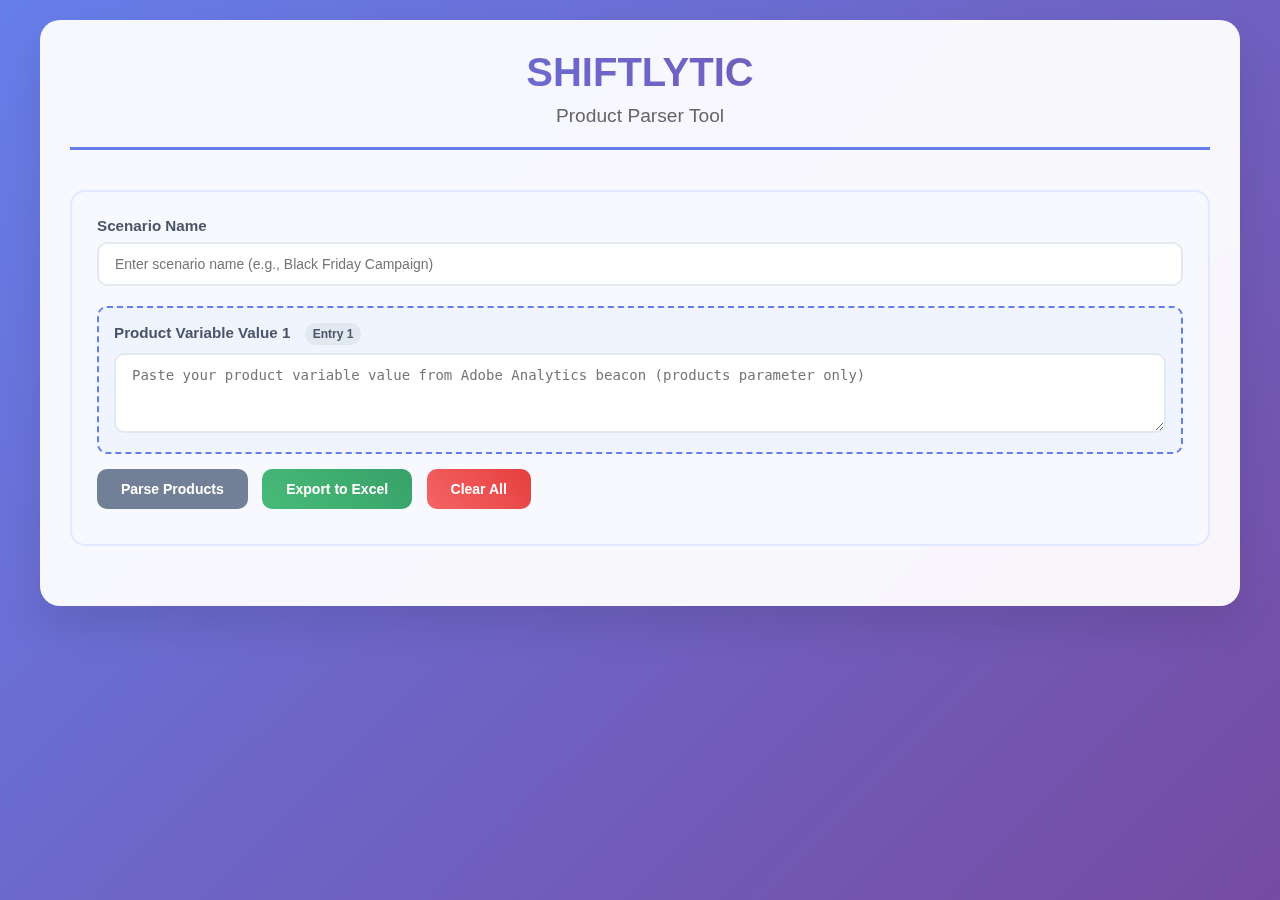
<file: index.html>
<!DOCTYPE html>
<html lang="en">
<head>
    <meta charset="UTF-8">
    <meta name="viewport" content="width=device-width, initial-scale=1.0">
    <title>Product Parser - Shiftlytic</title>
    <link rel="stylesheet" href="style.css">
</head>
<body>
    <div class="container">
        <div class="header">
            <div class="logo">SHIFTLYTIC</div>
            <div class="subtitle">Product Parser Tool</div>
        </div>

        <div class="input-section">
            <div class="form-group">
                <label for="scenarioName">Scenario Name</label>
                <input type="text" id="scenarioName" placeholder="Enter scenario name (e.g., Black Friday Campaign)">
            </div>

            <div id="productInputs">
                <div class="product-entry">
                    <label>Product Variable Value 1 <span class="input-counter">Entry 1</span></label>
                    <textarea class="product-input" placeholder="Paste your product variable value from Adobe Analytics beacon (products parameter only)"></textarea>
                </div>
            </div>

            <button class="btn btn-secondary" onclick="parseProducts()">Parse Products</button>
            <button class="btn btn-export" onclick="exportToExcel()">Export to Excel</button>
            <button class="btn btn-clear" onclick="clearAll()">Clear All</button>
        </div>

        <div id="results"></div>
    </div>

    <script src="script.js"></script>
</body>
</html>
</file>
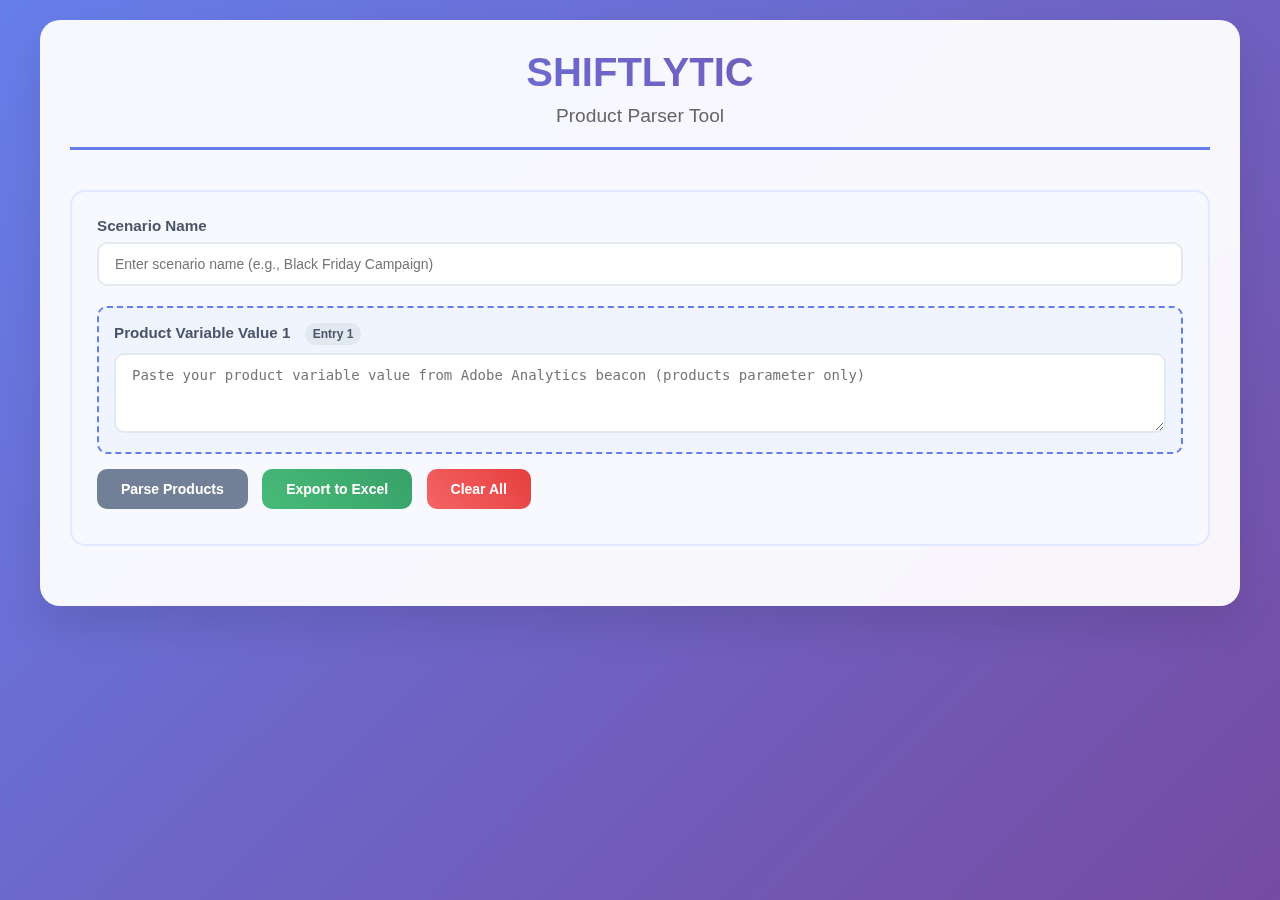
<file: index (3).html>
<!DOCTYPE html>
<html lang="en">
<head>
    <meta charset="UTF-8">
    <meta name="viewport" content="width=device-width, initial-scale=1.0">
    <title>Product Parser - Shiftlytic</title>
    <link rel="stylesheet" href="styles.css">
</head>
<body>
    <div class="container">
        <div class="header">
            <div class="logo">SHIFTLYTIC</div>
            <div class="subtitle">Product Parser Tool</div>
        </div>

        <div class="input-section">
            <div class="form-group">
                <label for="scenarioName">Scenario Name</label>
                <input type="text" id="scenarioName" placeholder="Enter scenario name (e.g., Black Friday Campaign)">
            </div>

            <div id="productInputs">
                <div class="product-entry">
                    <label>Product Variable Value 1 <span class="input-counter">Entry 1</span></label>
                    <textarea class="product-input" placeholder="Paste your product variable value from Adobe Analytics beacon (products parameter only)"></textarea>
                </div>
            </div>

            <button class="btn btn-secondary" onclick="parseProducts()">Parse Products</button>
            <button class="btn btn-export" onclick="exportToExcel()">Export to Excel</button>
            <button class="btn btn-clear" onclick="clearAll()">Clear All</button>
        </div>

        <div id="results"></div>
    </div>

    <script src="script.js"></script>
</body>
</html>
</file>
<file: style.css>
* {
    margin: 0;
    padding: 0;
    box-sizing: border-box;
}

body {
    font-family: 'Segoe UI', Tahoma, Geneva, Verdana, sans-serif;
    background: linear-gradient(135deg, #667eea 0%, #764ba2 100%);
    min-height: 100vh;
    padding: 20px;
    color: #333;
}

.container {
    max-width: 1200px;
    margin: 0 auto;
    background: rgba(255, 255, 255, 0.95);
    border-radius: 20px;
    padding: 30px;
    box-shadow: 0 20px 40px rgba(0, 0, 0, 0.1);
    backdrop-filter: blur(10px);
}

.header {
    text-align: center;
    margin-bottom: 40px;
    padding-bottom: 20px;
    border-bottom: 3px solid #667eea;
}

.logo {
    font-size: 2.5rem;
    font-weight: 700;
    background: linear-gradient(45deg, #667eea, #764ba2);
    -webkit-background-clip: text;
    -webkit-text-fill-color: transparent;
    background-clip: text;
    margin-bottom: 10px;
}

.subtitle {
    font-size: 1.2rem;
    color: #666;
    font-weight: 300;
}

.input-section {
    background: #f8f9ff;
    border-radius: 15px;
    padding: 25px;
    margin-bottom: 30px;
    border: 2px solid #e1e8ff;
}

.form-group {
    margin-bottom: 20px;
}

label {
    display: block;
    margin-bottom: 8px;
    font-weight: 600;
    color: #4a5568;
    font-size: 0.95rem;
}

input[type="text"], textarea {
    width: 100%;
    padding: 12px 16px;
    border: 2px solid #e2e8f0;
    border-radius: 10px;
    font-size: 14px;
    transition: all 0.3s ease;
    background: white;
}

input[type="text"]:focus, textarea:focus {
    outline: none;
    border-color: #667eea;
    box-shadow: 0 0 0 3px rgba(102, 126, 234, 0.1);
}

textarea {
    resize: vertical;
    min-height: 80px;
}

.btn {
    background: linear-gradient(45deg, #667eea, #764ba2);
    color: white;
    border: none;
    padding: 12px 24px;
    border-radius: 10px;
    font-size: 14px;
    font-weight: 600;
    cursor: pointer;
    transition: all 0.3s ease;
    margin-right: 10px;
    margin-bottom: 10px;
}

.btn:hover {
    transform: translateY(-2px);
    box-shadow: 0 5px 15px rgba(102, 126, 234, 0.4);
}

.btn-secondary {
    background: #718096;
}

.btn-export {
    background: linear-gradient(45deg, #48bb78, #38a169);
}

.btn-clear {
    background: linear-gradient(45deg, #f56565, #e53e3e);
}

.table-container {
    background: white;
    border-radius: 15px;
    padding: 20px;
    margin-top: 30px;
    overflow-x: auto;
    box-shadow: 0 4px 20px rgba(0, 0, 0, 0.08);
}

.scenario-title {
    font-size: 1.3rem;
    font-weight: 700;
    color: #667eea;
    margin-bottom: 15px;
    padding-bottom: 10px;
    border-bottom: 2px solid #e1e8ff;
}

table {
    width: 100%;
    border-collapse: collapse;
    margin-top: 10px;
}

th, td {
    padding: 12px 8px;
    text-align: left;
    border: 1px solid #e2e8f0;
    font-size: 13px;
}

th {
    background: linear-gradient(45deg, #667eea, #764ba2);
    color: white;
    font-weight: 600;
    text-transform: uppercase;
    font-size: 11px;
    letter-spacing: 0.5px;
}

td {
    background: white;
    transition: background-color 0.3s ease;
}

.error-cell {
    background-color: #fed7d7 !important;
    color: #c53030;
    font-weight: 600;
}

.product-item {
    margin-bottom: 3px;
    padding: 2px 0;
}

.no-data {
    text-align: center;
    color: #718096;
    font-style: italic;
    padding: 40px;
    background: #f7fafc;
    border-radius: 10px;
    margin: 20px 0;
}

.input-counter {
    background: #e2e8f0;
    color: #4a5568;
    padding: 4px 8px;
    border-radius: 15px;
    font-size: 12px;
    font-weight: 600;
    display: inline-block;
    margin-left: 10px;
}

.product-entry {
    background: #f0f4ff;
    border: 2px dashed #667eea;
    border-radius: 10px;
    padding: 15px;
    margin-bottom: 15px;
}

.remove-btn {
    background: #f56565;
    color: white;
    border: none;
    padding: 5px 10px;
    border-radius: 5px;
    font-size: 12px;
    cursor: pointer;
    float: right;
}

@media (max-width: 768px) {
    .container {
        margin: 10px;
        padding: 20px;
    }
    
    .logo {
        font-size: 2rem;
    }
    
    table {
        font-size: 11px;
    }
    
    th, td {
        padding: 8px 4px;
    }
}

.validation-message {
    background: #fed7d7;
    color: #c53030;
    padding: 15px 20px;
    border-radius: 10px;
    margin-top: 20px;
    font-size: 16px;
    font-weight: 600;
    border: 2px solid #fc8181;
    text-align: center;
    box-shadow: 0 4px 12px rgba(252, 129, 129, 0.3);
}

.success-message {
    background: #c6f6d5;
    color: #2d7d32;
    padding: 10px;
    border-radius: 5px;
    margin-top: 10px;
    font-size: 13px;
}
</file>
<file: styles.css>
* {
    margin: 0;
    padding: 0;
    box-sizing: border-box;
}

body {
    font-family: 'Segoe UI', Tahoma, Geneva, Verdana, sans-serif;
    background: linear-gradient(135deg, #667eea 0%, #764ba2 100%);
    min-height: 100vh;
    padding: 20px;
    color: #333;
}

.container {
    max-width: 1200px;
    margin: 0 auto;
    background: rgba(255, 255, 255, 0.95);
    border-radius: 20px;
    padding: 30px;
    box-shadow: 0 20px 40px rgba(0, 0, 0, 0.1);
    backdrop-filter: blur(10px);
}

.header {
    text-align: center;
    margin-bottom: 40px;
    padding-bottom: 20px;
    border-bottom: 3px solid #667eea;
}

.logo {
    font-size: 2.5rem;
    font-weight: 700;
    background: linear-gradient(45deg, #667eea, #764ba2);
    -webkit-background-clip: text;
    -webkit-text-fill-color: transparent;
    background-clip: text;
    margin-bottom: 10px;
}

.subtitle {
    font-size: 1.2rem;
    color: #666;
    font-weight: 300;
}

.input-section {
    background: #f8f9ff;
    border-radius: 15px;
    padding: 25px;
    margin-bottom: 30px;
    border: 2px solid #e1e8ff;
}

.form-group {
    margin-bottom: 20px;
}

label {
    display: block;
    margin-bottom: 8px;
    font-weight: 600;
    color: #4a5568;
    font-size: 0.95rem;
}

input[type="text"], textarea {
    width: 100%;
    padding: 12px 16px;
    border: 2px solid #e2e8f0;
    border-radius: 10px;
    font-size: 14px;
    transition: all 0.3s ease;
    background: white;
}

input[type="text"]:focus, textarea:focus {
    outline: none;
    border-color: #667eea;
    box-shadow: 0 0 0 3px rgba(102, 126, 234, 0.1);
}

textarea {
    resize: vertical;
    min-height: 80px;
}

.btn {
    background: linear-gradient(45deg, #667eea, #764ba2);
    color: white;
    border: none;
    padding: 12px 24px;
    border-radius: 10px;
    font-size: 14px;
    font-weight: 600;
    cursor: pointer;
    transition: all 0.3s ease;
    margin-right: 10px;
    margin-bottom: 10px;
}

.btn:hover {
    transform: translateY(-2px);
    box-shadow: 0 5px 15px rgba(102, 126, 234, 0.4);
}

.btn-secondary {
    background: #718096;
}

.btn-export {
    background: linear-gradient(45deg, #48bb78, #38a169);
}

.btn-clear {
    background: linear-gradient(45deg, #f56565, #e53e3e);
}

.table-container {
    background: white;
    border-radius: 15px;
    padding: 20px;
    margin-top: 30px;
    overflow-x: auto;
    box-shadow: 0 4px 20px rgba(0, 0, 0, 0.08);
}

.scenario-title {
    font-size: 1.3rem;
    font-weight: 700;
    color: #667eea;
    margin-bottom: 15px;
    padding-bottom: 10px;
    border-bottom: 2px solid #e1e8ff;
}

table {
    width: 100%;
    border-collapse: collapse;
    margin-top: 10px;
}

th, td {
    padding: 12px 8px;
    text-align: left;
    border: 1px solid #e2e8f0;
    font-size: 13px;
}

th {
    background: linear-gradient(45deg, #667eea, #764ba2);
    color: white;
    font-weight: 600;
    text-transform: uppercase;
    font-size: 11px;
    letter-spacing: 0.5px;
}

td {
    background: white;
    transition: background-color 0.3s ease;
}

.error-cell {
    background-color: #fed7d7 !important;
    color: #c53030;
    font-weight: 600;
}

.product-item {
    margin-bottom: 3px;
    padding: 2px 0;
}

.no-data {
    text-align: center;
    color: #718096;
    font-style: italic;
    padding: 40px;
    background: #f7fafc;
    border-radius: 10px;
    margin: 20px 0;
}

.input-counter {
    background: #e2e8f0;
    color: #4a5568;
    padding: 4px 8px;
    border-radius: 15px;
    font-size: 12px;
    font-weight: 600;
    display: inline-block;
    margin-left: 10px;
}

.product-entry {
    background: #f0f4ff;
    border: 2px dashed #667eea;
    border-radius: 10px;
    padding: 15px;
    margin-bottom: 15px;
}

.remove-btn {
    background: #f56565;
    color: white;
    border: none;
    padding: 5px 10px;
    border-radius: 5px;
    font-size: 12px;
    cursor: pointer;
    float: right;
}

@media (max-width: 768px) {
    .container {
        margin: 10px;
        padding: 20px;
    }
    
    .logo {
        font-size: 2rem;
    }
    
    table {
        font-size: 11px;
    }
    
    th, td {
        padding: 8px 4px;
    }
}

.validation-message {
    background: #fed7d7;
    color: #c53030;
    padding: 15px 20px;
    border-radius: 10px;
    margin-top: 20px;
    font-size: 16px;
    font-weight: 600;
    border: 2px solid #fc8181;
    text-align: center;
    box-shadow: 0 4px 12px rgba(252, 129, 129, 0.3);
}

.success-message {
    background: #c6f6d5;
    color: #2d7d32;
    padding: 10px;
    border-radius: 5px;
    margin-top: 10px;
    font-size: 13px;
}
</file>
